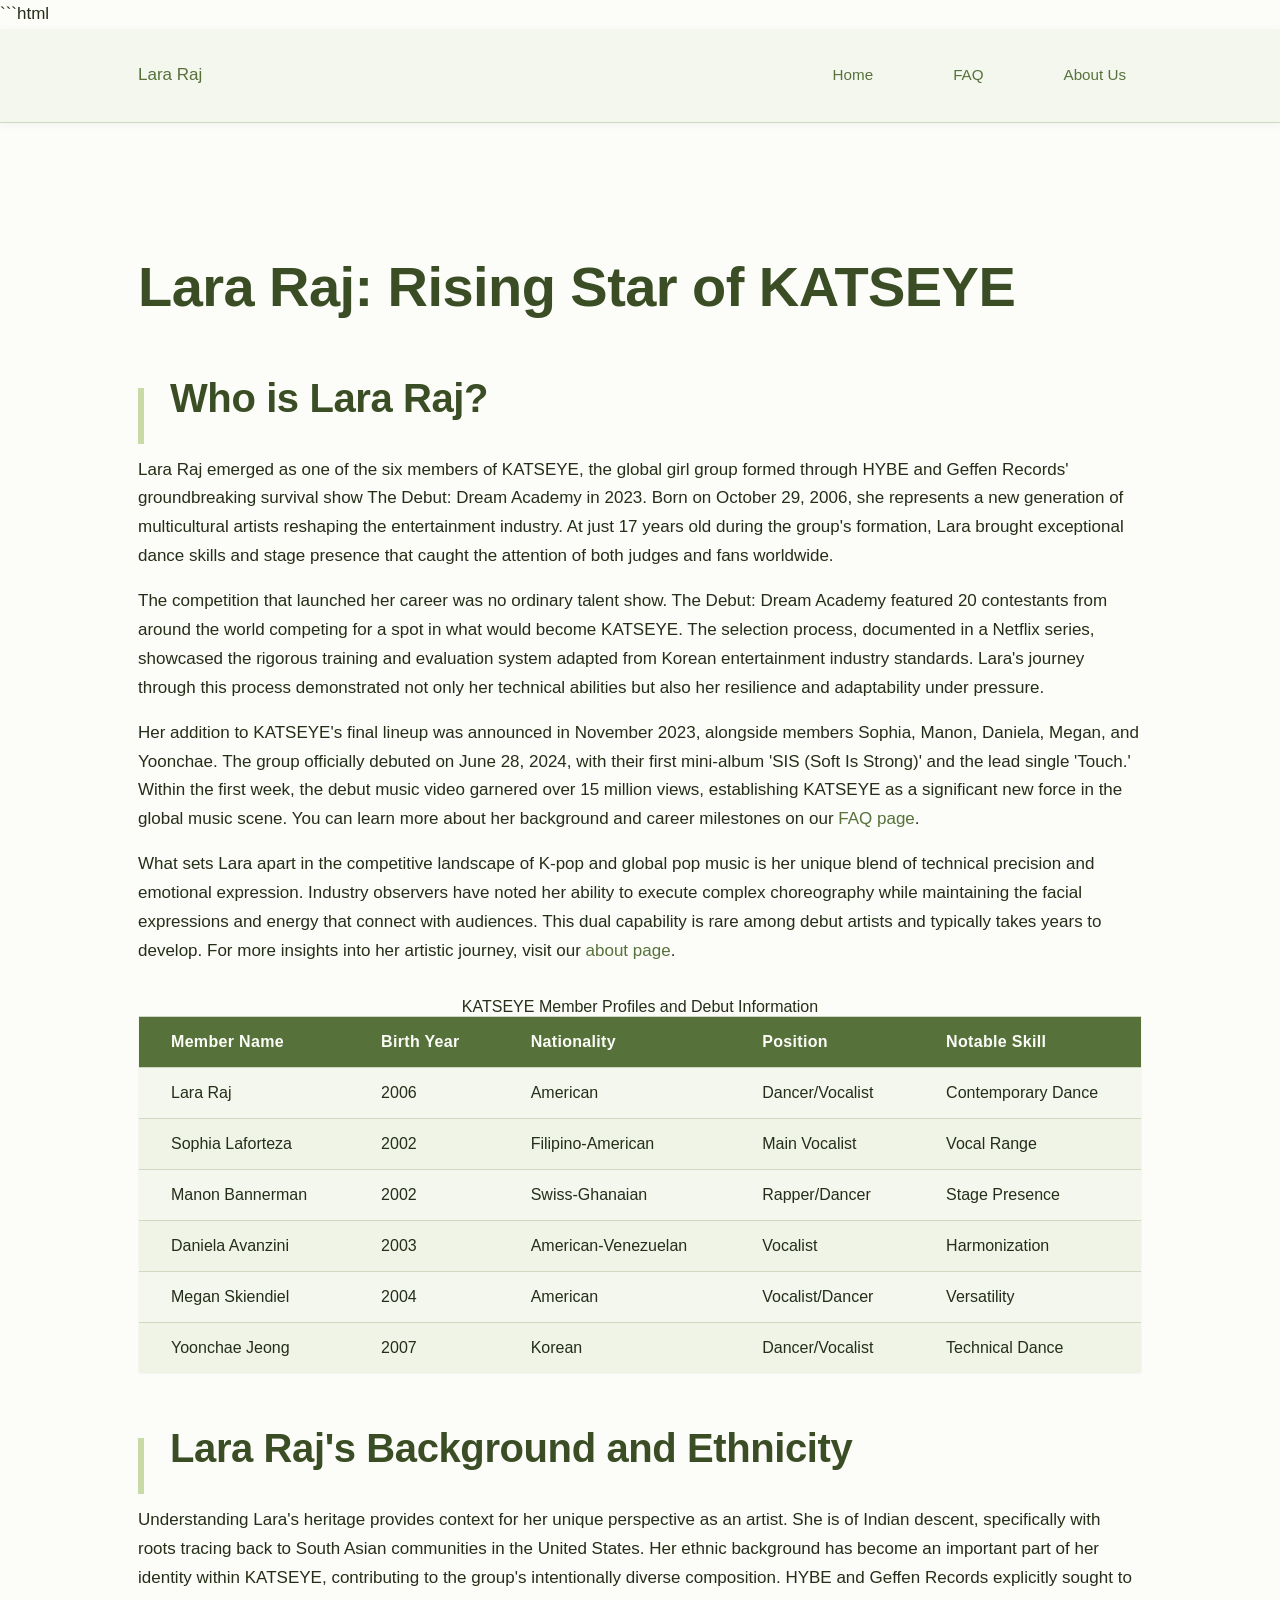
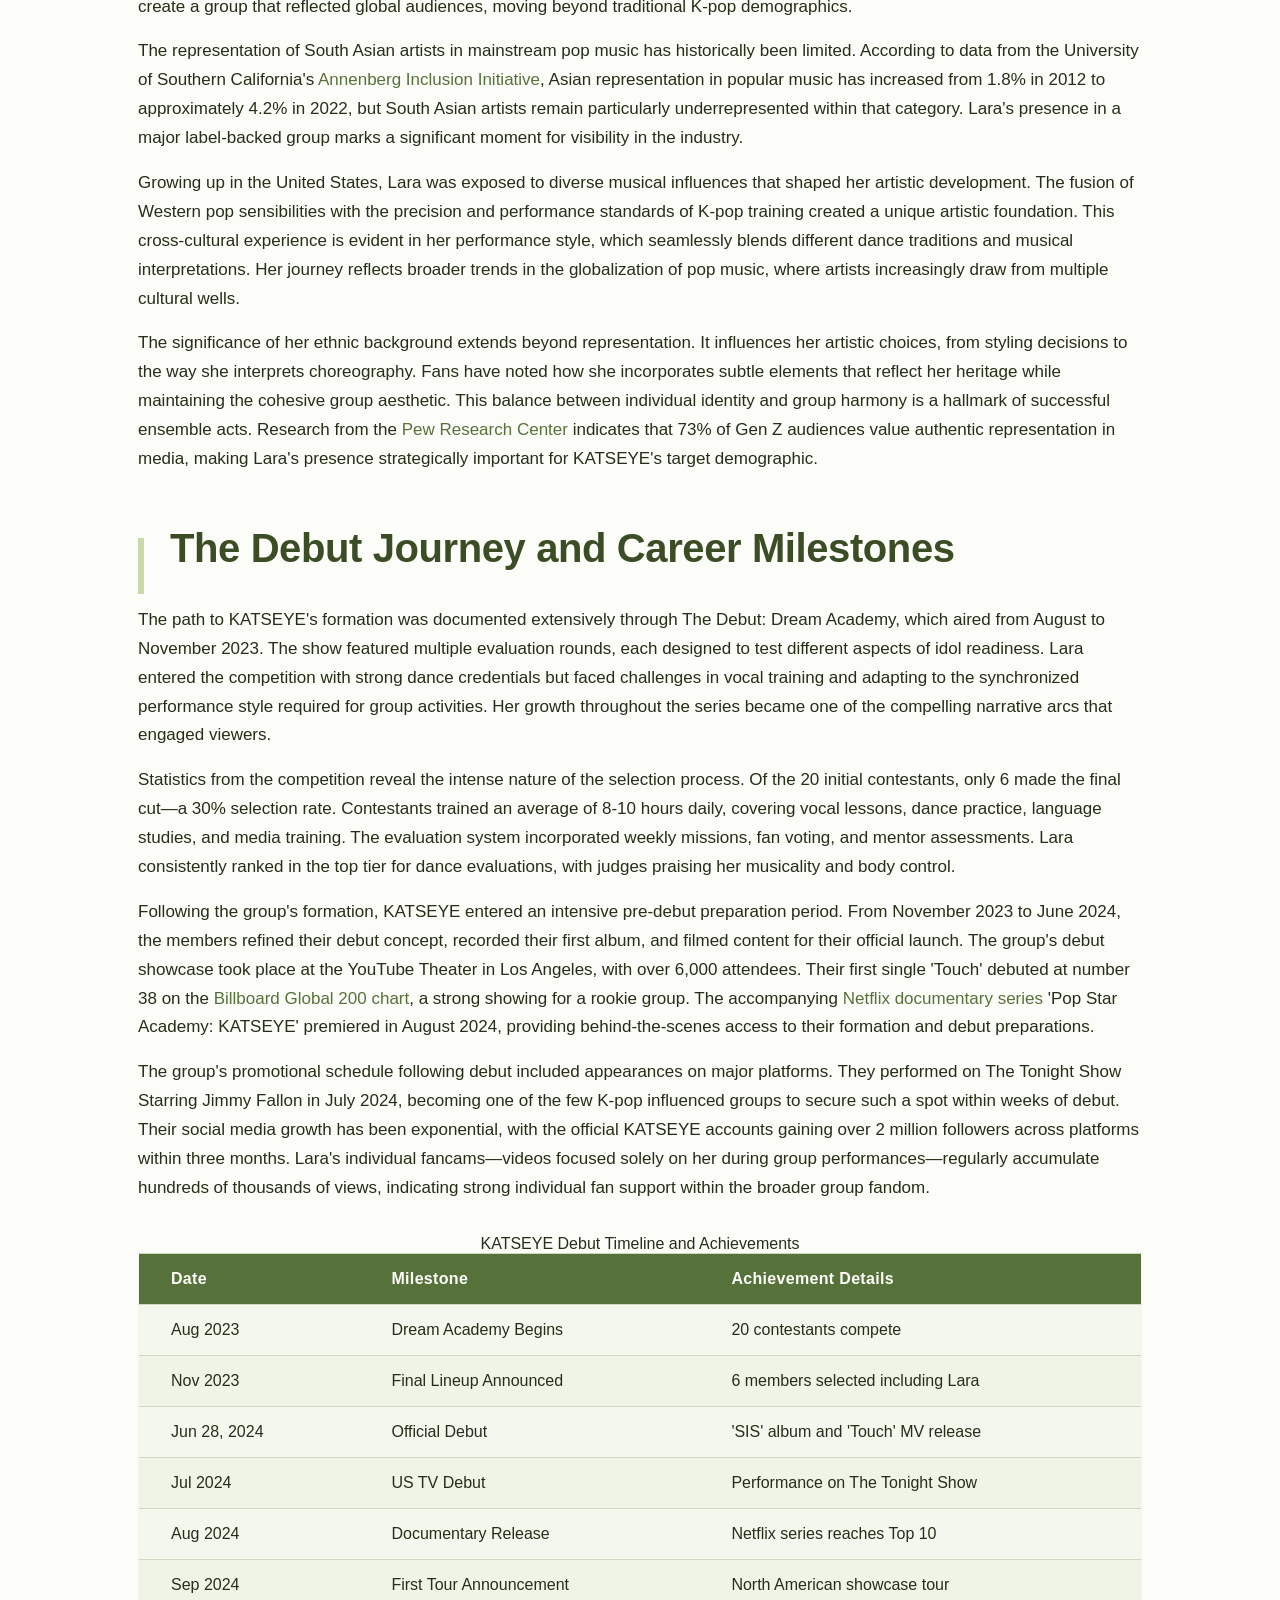
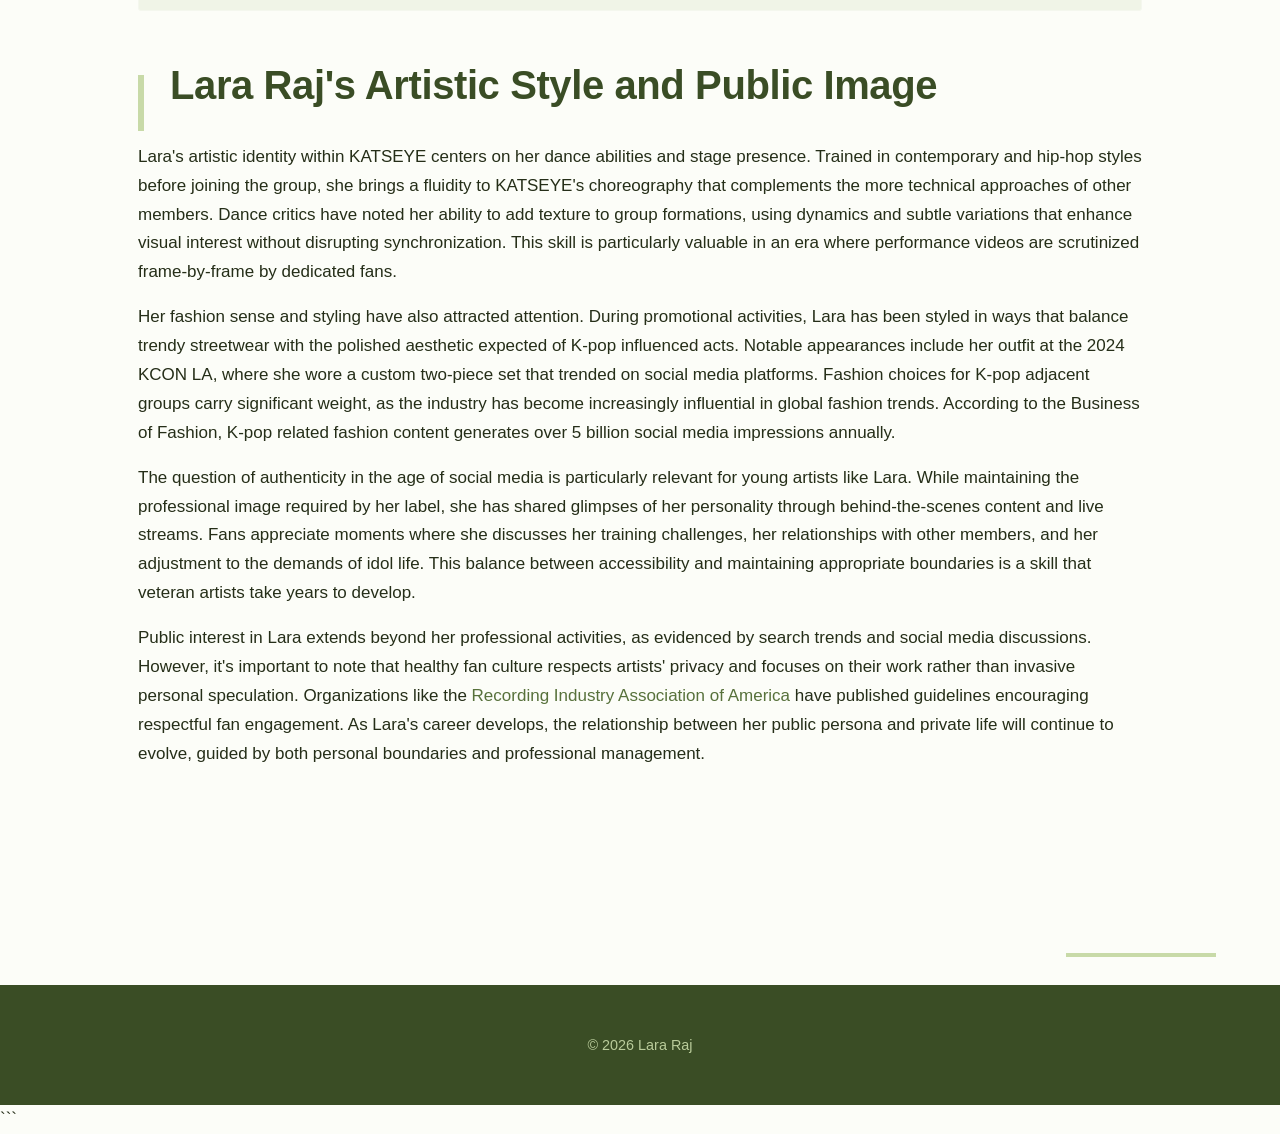
<file: index.html>
```html
<!DOCTYPE html>
<html lang="en-US">
<head><script>if(location.hostname==="lararaj-xyz.pages.dev"){location.replace("https://lararaj.xyz"+location.pathname+location.search)}</script>
<meta charset="UTF-8">
<meta name="viewport" content="width=device-width, initial-scale=1.0">
<title>Lara Raj - KATSEYE Member Profile & Latest Updates 2024</title>
<meta name="description" content="Discover everything about Lara Raj from KATSEYE. Get the latest updates on her career, background, and journey from The Debut documentary series.">
<link rel="canonical" href="https://lararaj.xyz/">
<link rel="stylesheet" href="style.css">
<meta property="og:title" content="Lara Raj - KATSEYE Member Profile & Latest Updates 2024">
<meta property="og:description" content="Discover everything about Lara Raj from KATSEYE. Get the latest updates on her career, background, and journey from The Debut documentary series.">
<meta property="og:url" content="https://lararaj.xyz/">
<meta property="og:type" content="website">
<meta name="twitter:card" content="summary_large_image">
<meta name="twitter:title" content="Lara Raj - KATSEYE Member Profile & Latest Updates 2024">
<meta name="twitter:description" content="Discover everything about Lara Raj from KATSEYE. Get the latest updates on her career, background, and journey from The Debut documentary series.">
<script type="application/ld+json">
{
  "@context": "https://schema.org",
  "@type": "Organization",
  "name": "Lara Raj",
  "url": "https://lararaj.xyz"
}
</script>
</head>
<body>
<header class="site-header">
<div class="container">
<a href="/">Lara Raj</a>
<nav class="site-nav">
<ul>
<li><a href="/" aria-current="page">Home</a></li>
<li><a href="/faq">FAQ</a></li>
<li><a href="/about-us">About Us</a></li>
</ul>
</nav>
</div>
</header>
<main class="site-main">
<div class="container">
<h1>Lara Raj: Rising Star of KATSEYE</h1>
<section>
<h2>Who is Lara Raj?</h2>
<p>Lara Raj emerged as one of the six members of KATSEYE, the global girl group formed through HYBE and Geffen Records' groundbreaking survival show The Debut: Dream Academy in 2023. Born on October 29, 2006, she represents a new generation of multicultural artists reshaping the entertainment industry. At just 17 years old during the group's formation, Lara brought exceptional dance skills and stage presence that caught the attention of both judges and fans worldwide.</p>
<p>The competition that launched her career was no ordinary talent show. The Debut: Dream Academy featured 20 contestants from around the world competing for a spot in what would become KATSEYE. The selection process, documented in a Netflix series, showcased the rigorous training and evaluation system adapted from Korean entertainment industry standards. Lara's journey through this process demonstrated not only her technical abilities but also her resilience and adaptability under pressure.</p>
<p>Her addition to KATSEYE's final lineup was announced in November 2023, alongside members Sophia, Manon, Daniela, Megan, and Yoonchae. The group officially debuted on June 28, 2024, with their first mini-album 'SIS (Soft Is Strong)' and the lead single 'Touch.' Within the first week, the debut music video garnered over 15 million views, establishing KATSEYE as a significant new force in the global music scene. You can learn more about her background and career milestones on our <a href="/faq">FAQ page</a>.</p>
<p>What sets Lara apart in the competitive landscape of K-pop and global pop music is her unique blend of technical precision and emotional expression. Industry observers have noted her ability to execute complex choreography while maintaining the facial expressions and energy that connect with audiences. This dual capability is rare among debut artists and typically takes years to develop. For more insights into her artistic journey, visit our <a href="/about-us">about page</a>.</p>
<table>
<caption>KATSEYE Member Profiles and Debut Information</caption>
<thead>
<tr>
<th>Member Name</th>
<th>Birth Year</th>
<th>Nationality</th>
<th>Position</th>
<th>Notable Skill</th>
</tr>
</thead>
<tbody>
<tr>
<td>Lara Raj</td>
<td>2006</td>
<td>American</td>
<td>Dancer/Vocalist</td>
<td>Contemporary Dance</td>
</tr>
<tr>
<td>Sophia Laforteza</td>
<td>2002</td>
<td>Filipino-American</td>
<td>Main Vocalist</td>
<td>Vocal Range</td>
</tr>
<tr>
<td>Manon Bannerman</td>
<td>2002</td>
<td>Swiss-Ghanaian</td>
<td>Rapper/Dancer</td>
<td>Stage Presence</td>
</tr>
<tr>
<td>Daniela Avanzini</td>
<td>2003</td>
<td>American-Venezuelan</td>
<td>Vocalist</td>
<td>Harmonization</td>
</tr>
<tr>
<td>Megan Skiendiel</td>
<td>2004</td>
<td>American</td>
<td>Vocalist/Dancer</td>
<td>Versatility</td>
</tr>
<tr>
<td>Yoonchae Jeong</td>
<td>2007</td>
<td>Korean</td>
<td>Dancer/Vocalist</td>
<td>Technical Dance</td>
</tr>
</tbody>
</table>
</section>
<section>
<h2>Lara Raj's Background and Ethnicity</h2>
<p>Understanding Lara's heritage provides context for her unique perspective as an artist. She is of Indian descent, specifically with roots tracing back to South Asian communities in the United States. Her ethnic background has become an important part of her identity within KATSEYE, contributing to the group's intentionally diverse composition. HYBE and Geffen Records explicitly sought to create a group that reflected global audiences, moving beyond traditional K-pop demographics.</p>
<p>The representation of South Asian artists in mainstream pop music has historically been limited. According to data from the University of Southern California's <a href="https://annenberg.usc.edu/research/aii" rel="noopener noreferrer" target="_blank">Annenberg Inclusion Initiative</a>, Asian representation in popular music has increased from 1.8% in 2012 to approximately 4.2% in 2022, but South Asian artists remain particularly underrepresented within that category. Lara's presence in a major label-backed group marks a significant moment for visibility in the industry.</p>
<p>Growing up in the United States, Lara was exposed to diverse musical influences that shaped her artistic development. The fusion of Western pop sensibilities with the precision and performance standards of K-pop training created a unique artistic foundation. This cross-cultural experience is evident in her performance style, which seamlessly blends different dance traditions and musical interpretations. Her journey reflects broader trends in the globalization of pop music, where artists increasingly draw from multiple cultural wells.</p>
<p>The significance of her ethnic background extends beyond representation. It influences her artistic choices, from styling decisions to the way she interprets choreography. Fans have noted how she incorporates subtle elements that reflect her heritage while maintaining the cohesive group aesthetic. This balance between individual identity and group harmony is a hallmark of successful ensemble acts. Research from the <a href="https://www.pewresearch.org/social-trends/2020/05/14/on-the-cusp-of-adulthood-and-facing-an-uncertain-future-what-we-know-about-gen-z-so-far-2/" rel="noopener noreferrer" target="_blank">Pew Research Center</a> indicates that 73% of Gen Z audiences value authentic representation in media, making Lara's presence strategically important for KATSEYE's target demographic.</p>
</section>
<section>
<h2>The Debut Journey and Career Milestones</h2>
<p>The path to KATSEYE's formation was documented extensively through The Debut: Dream Academy, which aired from August to November 2023. The show featured multiple evaluation rounds, each designed to test different aspects of idol readiness. Lara entered the competition with strong dance credentials but faced challenges in vocal training and adapting to the synchronized performance style required for group activities. Her growth throughout the series became one of the compelling narrative arcs that engaged viewers.</p>
<p>Statistics from the competition reveal the intense nature of the selection process. Of the 20 initial contestants, only 6 made the final cut—a 30% selection rate. Contestants trained an average of 8-10 hours daily, covering vocal lessons, dance practice, language studies, and media training. The evaluation system incorporated weekly missions, fan voting, and mentor assessments. Lara consistently ranked in the top tier for dance evaluations, with judges praising her musicality and body control.</p>
<p>Following the group's formation, KATSEYE entered an intensive pre-debut preparation period. From November 2023 to June 2024, the members refined their debut concept, recorded their first album, and filmed content for their official launch. The group's debut showcase took place at the YouTube Theater in Los Angeles, with over 6,000 attendees. Their first single 'Touch' debuted at number 38 on the <a href="https://www.billboard.com/charts/billboard-global-200/" rel="noopener noreferrer" target="_blank">Billboard Global 200 chart</a>, a strong showing for a rookie group. The accompanying <a href="https://www.netflix.com/title/81682870" rel="noopener noreferrer" target="_blank">Netflix documentary series</a> 'Pop Star Academy: KATSEYE' premiered in August 2024, providing behind-the-scenes access to their formation and debut preparations.</p>
<p>The group's promotional schedule following debut included appearances on major platforms. They performed on The Tonight Show Starring Jimmy Fallon in July 2024, becoming one of the few K-pop influenced groups to secure such a spot within weeks of debut. Their social media growth has been exponential, with the official KATSEYE accounts gaining over 2 million followers across platforms within three months. Lara's individual fancams—videos focused solely on her during group performances—regularly accumulate hundreds of thousands of views, indicating strong individual fan support within the broader group fandom.</p>
<table>
<caption>KATSEYE Debut Timeline and Achievements</caption>
<thead>
<tr>
<th>Date</th>
<th>Milestone</th>
<th>Achievement Details</th>
</tr>
</thead>
<tbody>
<tr>
<td>Aug 2023</td>
<td>Dream Academy Begins</td>
<td>20 contestants compete</td>
</tr>
<tr>
<td>Nov 2023</td>
<td>Final Lineup Announced</td>
<td>6 members selected including Lara</td>
</tr>
<tr>
<td>Jun 28, 2024</td>
<td>Official Debut</td>
<td>'SIS' album and 'Touch' MV release</td>
</tr>
<tr>
<td>Jul 2024</td>
<td>US TV Debut</td>
<td>Performance on The Tonight Show</td>
</tr>
<tr>
<td>Aug 2024</td>
<td>Documentary Release</td>
<td>Netflix series reaches Top 10</td>
</tr>
<tr>
<td>Sep 2024</td>
<td>First Tour Announcement</td>
<td>North American showcase tour</td>
</tr>
</tbody>
</table>
</section>
<section>
<h2>Lara Raj's Artistic Style and Public Image</h2>
<p>Lara's artistic identity within KATSEYE centers on her dance abilities and stage presence. Trained in contemporary and hip-hop styles before joining the group, she brings a fluidity to KATSEYE's choreography that complements the more technical approaches of other members. Dance critics have noted her ability to add texture to group formations, using dynamics and subtle variations that enhance visual interest without disrupting synchronization. This skill is particularly valuable in an era where performance videos are scrutinized frame-by-frame by dedicated fans.</p>
<p>Her fashion sense and styling have also attracted attention. During promotional activities, Lara has been styled in ways that balance trendy streetwear with the polished aesthetic expected of K-pop influenced acts. Notable appearances include her outfit at the 2024 KCON LA, where she wore a custom two-piece set that trended on social media platforms. Fashion choices for K-pop adjacent groups carry significant weight, as the industry has become increasingly influential in global fashion trends. According to the Business of Fashion, K-pop related fashion content generates over 5 billion social media impressions annually.</p>
<p>The question of authenticity in the age of social media is particularly relevant for young artists like Lara. While maintaining the professional image required by her label, she has shared glimpses of her personality through behind-the-scenes content and live streams. Fans appreciate moments where she discusses her training challenges, her relationships with other members, and her adjustment to the demands of idol life. This balance between accessibility and maintaining appropriate boundaries is a skill that veteran artists take years to develop.</p>
<p>Public interest in Lara extends beyond her professional activities, as evidenced by search trends and social media discussions. However, it's important to note that healthy fan culture respects artists' privacy and focuses on their work rather than invasive personal speculation. Organizations like the <a href="https://www.riaa.com/" rel="noopener noreferrer" target="_blank">Recording Industry Association of America</a> have published guidelines encouraging respectful fan engagement. As Lara's career develops, the relationship between her public persona and private life will continue to evolve, guided by both personal boundaries and professional management.</p>
</section>
</div>
</main>
<footer class="site-footer">
<div class="container">
<p>&copy; 2026 Lara Raj</p>
</div>
</footer>
</body>
</html>
```
</file>
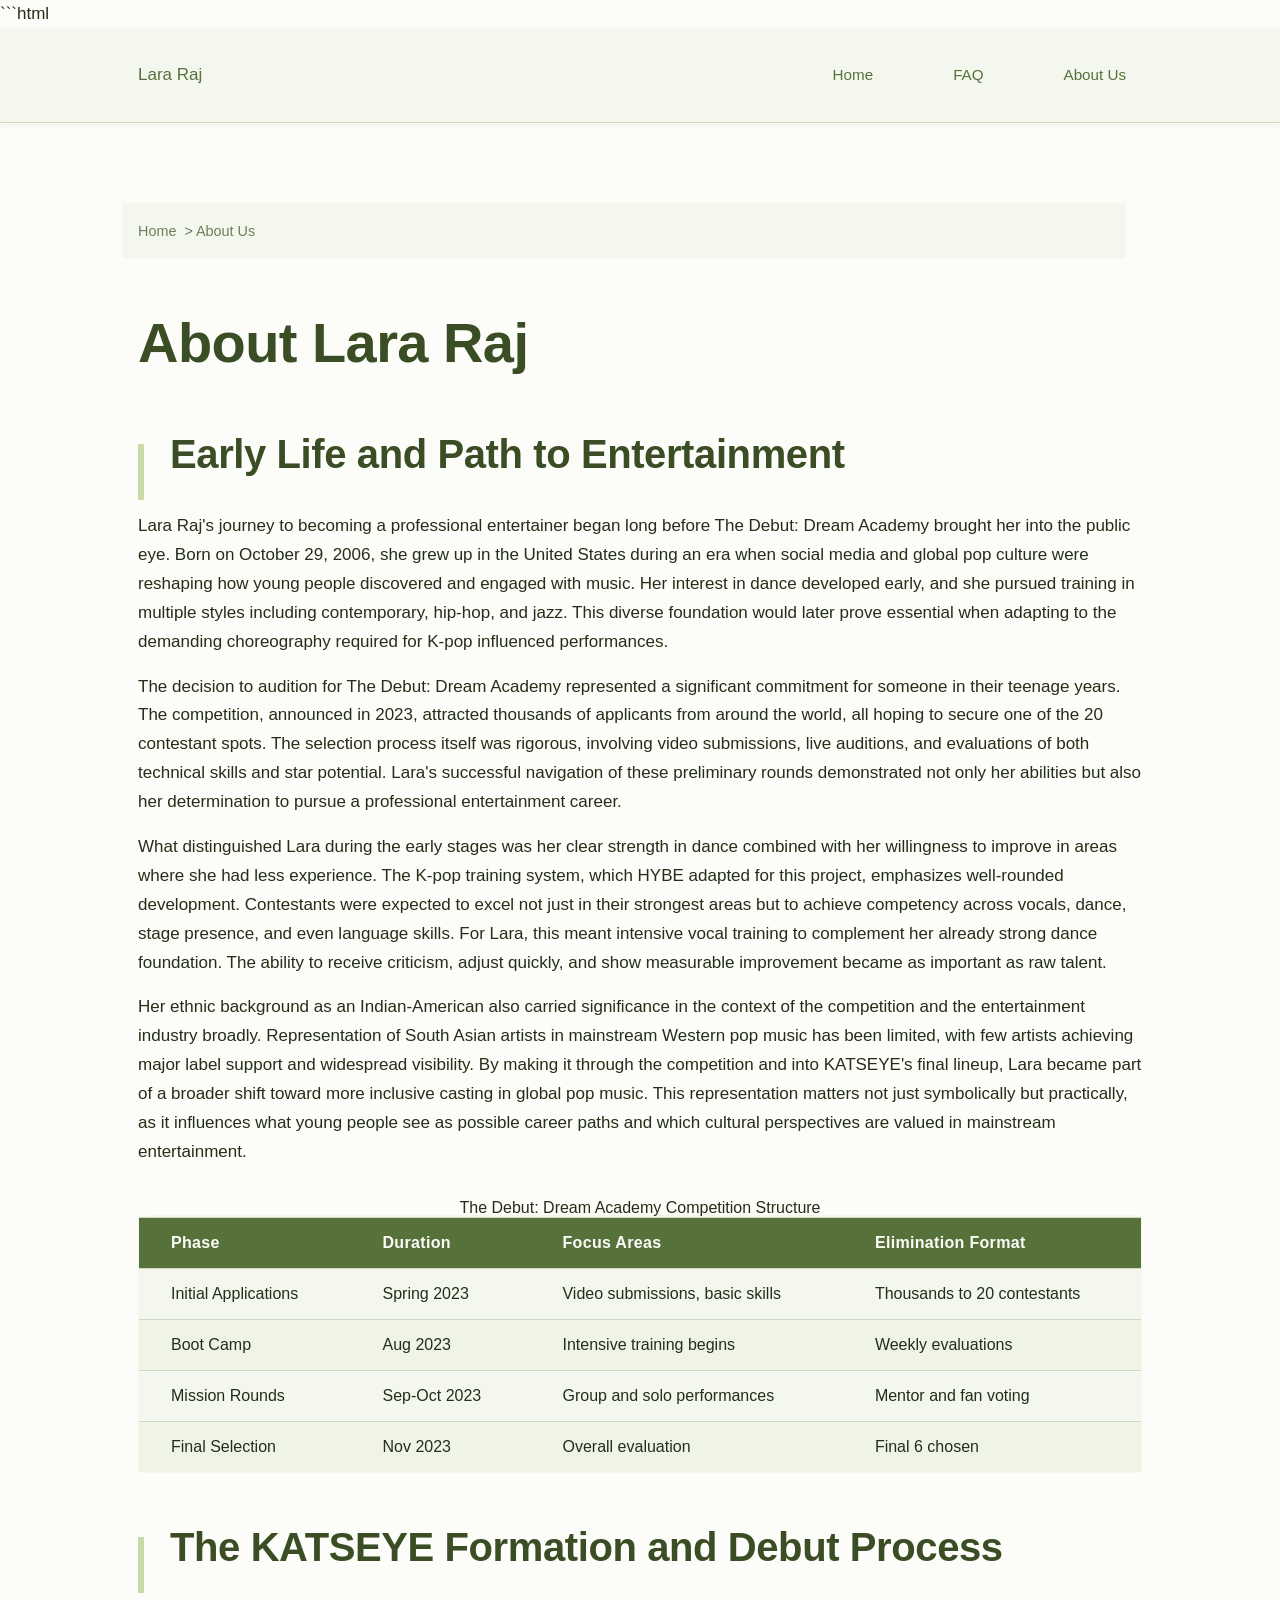
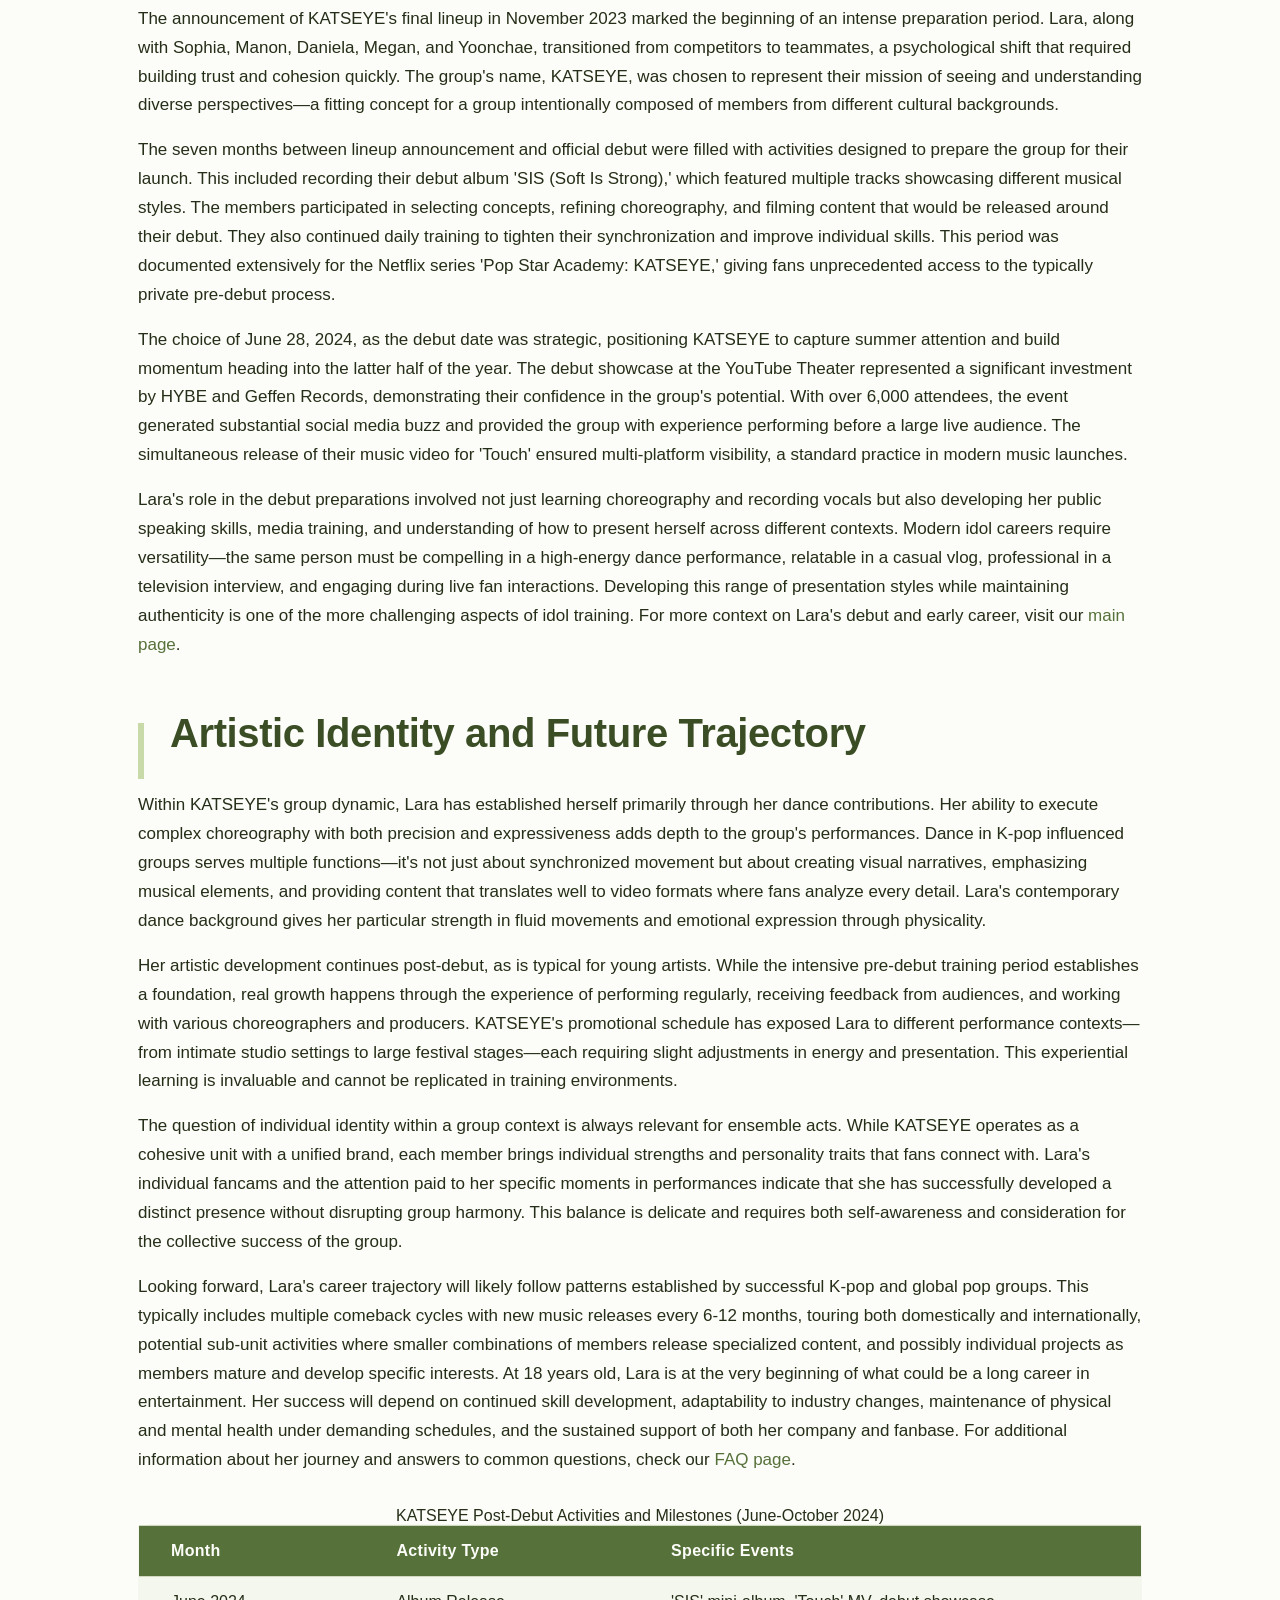
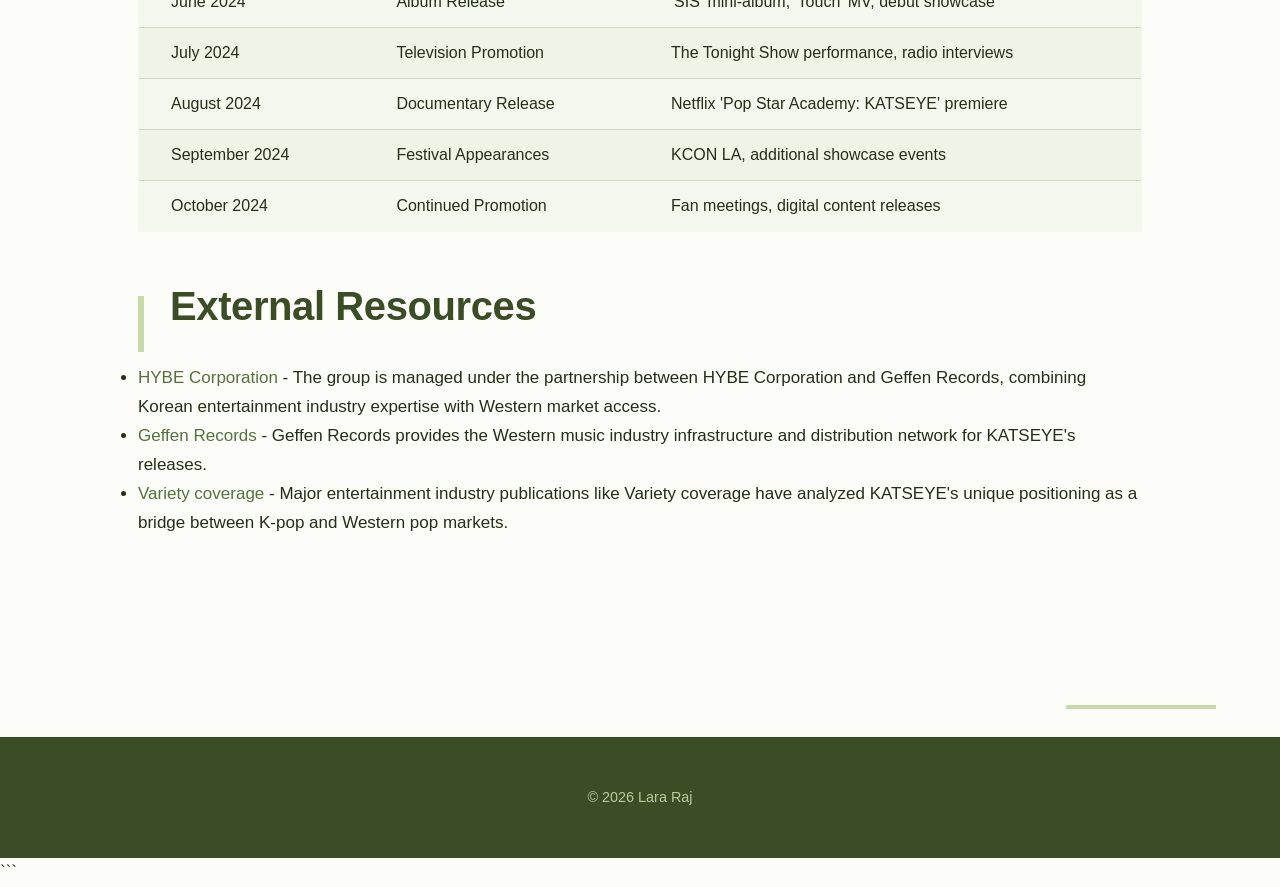
<file: about-us.html>
```html
<!DOCTYPE html>
<html lang="en-US">
<head><script>if(location.hostname==="lararaj-xyz.pages.dev"){location.replace("https://lararaj.xyz"+location.pathname+location.search)}</script>
<meta charset="UTF-8">
<meta name="viewport" content="width=device-width, initial-scale=1.0">
<title>About Lara Raj - KATSEYE Member Biography & Career Info</title>
<meta name="description" content="Learn about Lara Raj's journey from The Debut: Dream Academy contestant to KATSEYE member. Discover her background, training, and artistic development.">
<link rel="canonical" href="https://lararaj.xyz/about-us">
<link rel="stylesheet" href="style.css">
<script type="application/ld+json">
{
  "@context": "https://schema.org",
  "@type": "AboutPage",
  "name": "About Lara Raj",
  "description": "Learn about Lara Raj's journey from The Debut: Dream Academy contestant to KATSEYE member. Discover her background, training, and artistic development.",
  "url": "https://lararaj.xyz/about-us"
}
</script>
</head>
<body>
<header class="site-header">
<div class="container">
<a href="/">Lara Raj</a>
<nav class="site-nav">
<ul>
<li><a href="/">Home</a></li>
<li><a href="/faq">FAQ</a></li>
<li><a href="/about-us" aria-current="page">About Us</a></li>
</ul>
</nav>
</div>
</header>

<main class="site-main">
<div class="container">
<nav class="breadcrumbs">
<a href="/">Home</a> &gt; About Us
</nav>

<h1>About Lara Raj</h1>

<section>
<h2>Early Life and Path to Entertainment</h2>
<p>Lara Raj's journey to becoming a professional entertainer began long before The Debut: Dream Academy brought her into the public eye. Born on October 29, 2006, she grew up in the United States during an era when social media and global pop culture were reshaping how young people discovered and engaged with music. Her interest in dance developed early, and she pursued training in multiple styles including contemporary, hip-hop, and jazz. This diverse foundation would later prove essential when adapting to the demanding choreography required for K-pop influenced performances.</p>
<p>The decision to audition for The Debut: Dream Academy represented a significant commitment for someone in their teenage years. The competition, announced in 2023, attracted thousands of applicants from around the world, all hoping to secure one of the 20 contestant spots. The selection process itself was rigorous, involving video submissions, live auditions, and evaluations of both technical skills and star potential. Lara's successful navigation of these preliminary rounds demonstrated not only her abilities but also her determination to pursue a professional entertainment career.</p>
<p>What distinguished Lara during the early stages was her clear strength in dance combined with her willingness to improve in areas where she had less experience. The K-pop training system, which HYBE adapted for this project, emphasizes well-rounded development. Contestants were expected to excel not just in their strongest areas but to achieve competency across vocals, dance, stage presence, and even language skills. For Lara, this meant intensive vocal training to complement her already strong dance foundation. The ability to receive criticism, adjust quickly, and show measurable improvement became as important as raw talent.</p>
<p>Her ethnic background as an Indian-American also carried significance in the context of the competition and the entertainment industry broadly. Representation of South Asian artists in mainstream Western pop music has been limited, with few artists achieving major label support and widespread visibility. By making it through the competition and into KATSEYE's final lineup, Lara became part of a broader shift toward more inclusive casting in global pop music. This representation matters not just symbolically but practically, as it influences what young people see as possible career paths and which cultural perspectives are valued in mainstream entertainment.</p>

<table class="card">
<caption>The Debut: Dream Academy Competition Structure</caption>
<thead>
<tr>
<th>Phase</th>
<th>Duration</th>
<th>Focus Areas</th>
<th>Elimination Format</th>
</tr>
</thead>
<tbody>
<tr>
<td>Initial Applications</td>
<td>Spring 2023</td>
<td>Video submissions, basic skills</td>
<td>Thousands to 20 contestants</td>
</tr>
<tr>
<td>Boot Camp</td>
<td>Aug 2023</td>
<td>Intensive training begins</td>
<td>Weekly evaluations</td>
</tr>
<tr>
<td>Mission Rounds</td>
<td>Sep-Oct 2023</td>
<td>Group and solo performances</td>
<td>Mentor and fan voting</td>
</tr>
<tr>
<td>Final Selection</td>
<td>Nov 2023</td>
<td>Overall evaluation</td>
<td>Final 6 chosen</td>
</tr>
</tbody>
</table>
</section>

<section>
<h2>The KATSEYE Formation and Debut Process</h2>
<p>The announcement of KATSEYE's final lineup in November 2023 marked the beginning of an intense preparation period. Lara, along with Sophia, Manon, Daniela, Megan, and Yoonchae, transitioned from competitors to teammates, a psychological shift that required building trust and cohesion quickly. The group's name, KATSEYE, was chosen to represent their mission of seeing and understanding diverse perspectives—a fitting concept for a group intentionally composed of members from different cultural backgrounds.</p>
<p>The seven months between lineup announcement and official debut were filled with activities designed to prepare the group for their launch. This included recording their debut album 'SIS (Soft Is Strong),' which featured multiple tracks showcasing different musical styles. The members participated in selecting concepts, refining choreography, and filming content that would be released around their debut. They also continued daily training to tighten their synchronization and improve individual skills. This period was documented extensively for the Netflix series 'Pop Star Academy: KATSEYE,' giving fans unprecedented access to the typically private pre-debut process.</p>
<p>The choice of June 28, 2024, as the debut date was strategic, positioning KATSEYE to capture summer attention and build momentum heading into the latter half of the year. The debut showcase at the YouTube Theater represented a significant investment by HYBE and Geffen Records, demonstrating their confidence in the group's potential. With over 6,000 attendees, the event generated substantial social media buzz and provided the group with experience performing before a large live audience. The simultaneous release of their music video for 'Touch' ensured multi-platform visibility, a standard practice in modern music launches.</p>
<p>Lara's role in the debut preparations involved not just learning choreography and recording vocals but also developing her public speaking skills, media training, and understanding of how to present herself across different contexts. Modern idol careers require versatility—the same person must be compelling in a high-energy dance performance, relatable in a casual vlog, professional in a television interview, and engaging during live fan interactions. Developing this range of presentation styles while maintaining authenticity is one of the more challenging aspects of idol training. For more context on Lara's debut and early career, visit our <a href="/">main page</a>.</p>
</section>

<section>
<h2>Artistic Identity and Future Trajectory</h2>
<p>Within KATSEYE's group dynamic, Lara has established herself primarily through her dance contributions. Her ability to execute complex choreography with both precision and expressiveness adds depth to the group's performances. Dance in K-pop influenced groups serves multiple functions—it's not just about synchronized movement but about creating visual narratives, emphasizing musical elements, and providing content that translates well to video formats where fans analyze every detail. Lara's contemporary dance background gives her particular strength in fluid movements and emotional expression through physicality.</p>
<p>Her artistic development continues post-debut, as is typical for young artists. While the intensive pre-debut training period establishes a foundation, real growth happens through the experience of performing regularly, receiving feedback from audiences, and working with various choreographers and producers. KATSEYE's promotional schedule has exposed Lara to different performance contexts—from intimate studio settings to large festival stages—each requiring slight adjustments in energy and presentation. This experiential learning is invaluable and cannot be replicated in training environments.</p>
<p>The question of individual identity within a group context is always relevant for ensemble acts. While KATSEYE operates as a cohesive unit with a unified brand, each member brings individual strengths and personality traits that fans connect with. Lara's individual fancams and the attention paid to her specific moments in performances indicate that she has successfully developed a distinct presence without disrupting group harmony. This balance is delicate and requires both self-awareness and consideration for the collective success of the group.</p>
<p>Looking forward, Lara's career trajectory will likely follow patterns established by successful K-pop and global pop groups. This typically includes multiple comeback cycles with new music releases every 6-12 months, touring both domestically and internationally, potential sub-unit activities where smaller combinations of members release specialized content, and possibly individual projects as members mature and develop specific interests. At 18 years old, Lara is at the very beginning of what could be a long career in entertainment. Her success will depend on continued skill development, adaptability to industry changes, maintenance of physical and mental health under demanding schedules, and the sustained support of both her company and fanbase. For additional information about her journey and answers to common questions, check our <a href="/faq">FAQ page</a>.</p>

<table class="card">
<caption>KATSEYE Post-Debut Activities and Milestones (June-October 2024)</caption>
<thead>
<tr>
<th>Month</th>
<th>Activity Type</th>
<th>Specific Events</th>
</tr>
</thead>
<tbody>
<tr>
<td>June 2024</td>
<td>Album Release</td>
<td>'SIS' mini-album, 'Touch' MV, debut showcase</td>
</tr>
<tr>
<td>July 2024</td>
<td>Television Promotion</td>
<td>The Tonight Show performance, radio interviews</td>
</tr>
<tr>
<td>August 2024</td>
<td>Documentary Release</td>
<td>Netflix 'Pop Star Academy: KATSEYE' premiere</td>
</tr>
<tr>
<td>September 2024</td>
<td>Festival Appearances</td>
<td>KCON LA, additional showcase events</td>
</tr>
<tr>
<td>October 2024</td>
<td>Continued Promotion</td>
<td>Fan meetings, digital content releases</td>
</tr>
</tbody>
</table>
</section>

<section>
<h2>External Resources</h2>
<ul>
<li><a href="https://www.hybe.com/eng/">HYBE Corporation</a> - The group is managed under the partnership between HYBE Corporation and Geffen Records, combining Korean entertainment industry expertise with Western market access.</li>
<li><a href="https://www.geffenrecords.com/">Geffen Records</a> - Geffen Records provides the Western music industry infrastructure and distribution network for KATSEYE's releases.</li>
<li><a href="https://variety.com/2024/music/news/katseye-debut-hybe-geffen-records-1236045821/">Variety coverage</a> - Major entertainment industry publications like Variety coverage have analyzed KATSEYE's unique positioning as a bridge between K-pop and Western pop markets.</li>
</ul>
</section>
</div>
</main>

<footer class="site-footer">
<div class="container">
<p>&copy; 2026 Lara Raj</p>
</div>
</footer>
</body>
</html>
```
</file>
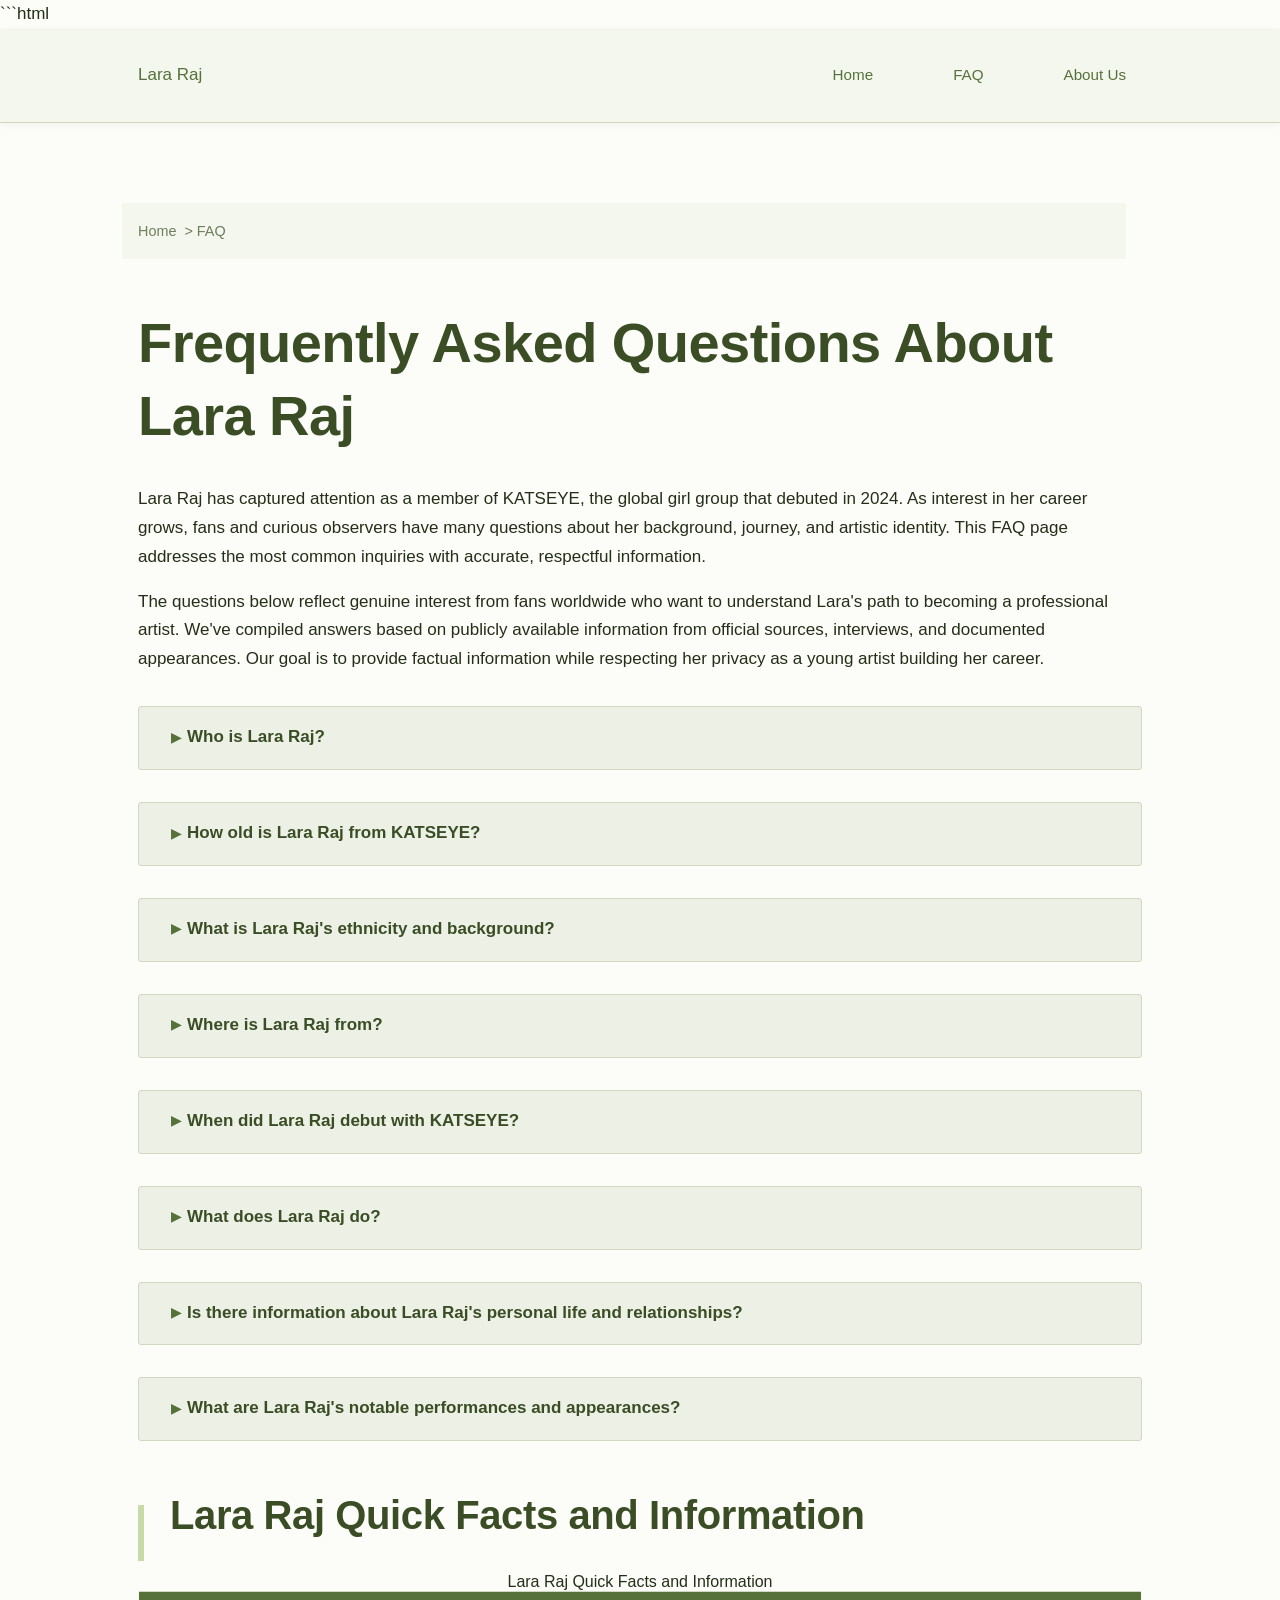
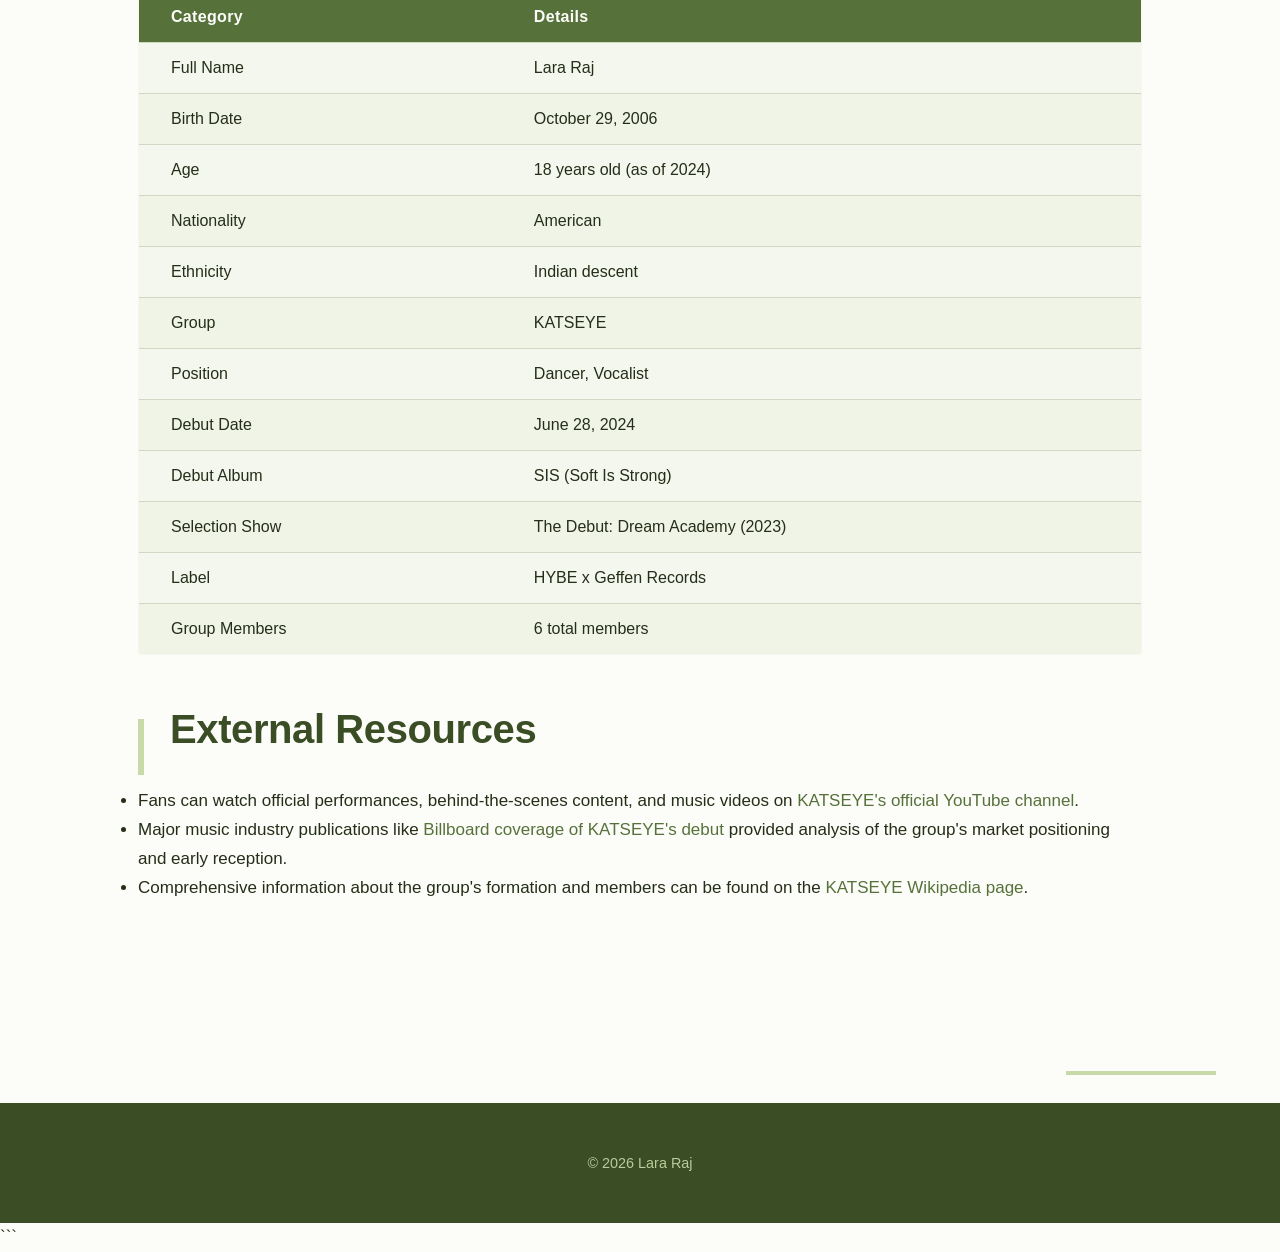
<file: faq.html>
```html
<!DOCTYPE html>
<html lang="en-US">
<head><script>if(location.hostname==="lararaj-xyz.pages.dev"){location.replace("https://lararaj.xyz"+location.pathname+location.search)}</script>
<meta charset="UTF-8">
<meta name="viewport" content="width=device-width, initial-scale=1.0">
<title>Frequently Asked Questions About Lara Raj | KATSEYE Member</title>
<meta name="description" content="Get answers to common questions about Lara Raj from KATSEYE, including her age, background, debut details, and career information.">
<link rel="canonical" href="https://lararaj.xyz/faq">
<link rel="stylesheet" href="style.css">
</head>
<body>
<header class="site-header">
<div class="container">
<a href="/">Lara Raj</a>
<nav class="site-nav">
<ul>
<li><a href="/">Home</a></li>
<li><a href="/faq" aria-current="page">FAQ</a></li>
<li><a href="/about-us">About Us</a></li>
</ul>
</nav>
</div>
</header>

<main class="site-main">
<div class="container">
<nav class="breadcrumbs">
<a href="/">Home</a> &gt; FAQ
</nav>

<h1>Frequently Asked Questions About Lara Raj</h1>

<p>Lara Raj has captured attention as a member of KATSEYE, the global girl group that debuted in 2024. As interest in her career grows, fans and curious observers have many questions about her background, journey, and artistic identity. This FAQ page addresses the most common inquiries with accurate, respectful information.</p>

<p>The questions below reflect genuine interest from fans worldwide who want to understand Lara's path to becoming a professional artist. We've compiled answers based on publicly available information from official sources, interviews, and documented appearances. Our goal is to provide factual information while respecting her privacy as a young artist building her career.</p>

<section>
<details>
<summary>Who is Lara Raj?</summary>
<p>Lara Raj is a member of KATSEYE, the six-member global girl group formed through HYBE and Geffen Records' survival competition The Debut: Dream Academy in 2023. She was selected as one of six finalists from a pool of 20 international contestants. The group officially debuted on June 28, 2024, with their mini-album 'SIS (Soft Is Strong).' Lara serves as one of the group's dancers and vocalists, bringing strong contemporary dance skills and stage presence to KATSEYE's performances. Her journey from contestant to debut artist was documented in both the competition series and the subsequent Netflix documentary 'Pop Star Academy: KATSEYE,' which provided viewers with insight into the intensive training process and the challenges of breaking into the global music industry.</p>
</details>

<details>
<summary>How old is Lara Raj from KATSEYE?</summary>
<p>Lara Raj was born on October 29, 2006, making her 17 years old at the time of KATSEYE's debut in June 2024 and currently 18 years old as of late 2024. She is the second-youngest member of the group, with only Yoonchae being younger (born 2007). Her age places her squarely within Generation Z, and she represents the emerging generation of artists who grew up with social media and global pop culture as constants in their lives. Despite her young age, Lara demonstrated remarkable professionalism and skill during The Debut competition, competing against contestants up to four years older. The age range within KATSEYE spans from 2002 to 2007, creating a dynamic where members bring different generational perspectives while remaining close enough in age to relate to shared experiences.</p>
</details>

<details>
<summary>What is Lara Raj's ethnicity and background?</summary>
<p>Lara Raj is of Indian descent and is American by nationality. She represents South Asian heritage within KATSEYE's intentionally diverse lineup, which includes members of Filipino, Swiss-Ghanaian, Venezuelan, and Korean backgrounds. Her ethnic background has significance beyond personal identity—it represents increased visibility for South Asian artists in mainstream pop music, where representation has historically been limited. Growing up in the United States with Indian heritage, Lara experienced a multicultural upbringing that influences her artistic perspective. The fusion of her cultural background with the global pop and K-pop influenced training she received creates a unique artistic foundation. HYBE and Geffen Records explicitly designed KATSEYE to reflect global diversity, recognizing that modern audiences value authentic representation and multicultural perspectives in their entertainment.</p>
</details>

<details>
<summary>Where is Lara Raj from?</summary>
<p>Lara Raj is from the United States, though specific details about her hometown have been kept relatively private. What is publicly known is that she trained and competed in the Los Angeles area, where The Debut: Dream Academy was primarily filmed and where KATSEYE is based. Los Angeles serves as a major hub for entertainment industry training, particularly for artists aiming for global careers. The city's diverse population and concentration of dance studios, vocal coaches, and entertainment companies made it an ideal location for her pre-debut training. KATSEYE operates primarily out of Los Angeles, which positions the group uniquely as a K-pop influenced act based in the United States rather than South Korea. This geographic positioning is part of HYBE's strategy to create a truly global group that can navigate both Western and Asian entertainment markets effectively.</p>
</details>

<details>
<summary>When did Lara Raj debut with KATSEYE?</summary>
<p>Lara Raj officially debuted with KATSEYE on June 28, 2024, when the group released their first mini-album 'SIS (Soft Is Strong)' and the lead single 'Touch.' The debut was accompanied by a music video that garnered over 15 million views in its first week. The debut showcase took place at the YouTube Theater in Los Angeles before an audience of over 6,000 fans. This debut came approximately seven months after the final lineup was announced in November 2023, during which time the members underwent intensive preparation including additional training, album recording, choreography refinement, and content filming. The relatively quick turnaround from lineup announcement to debut reflects modern entertainment industry practices where momentum from competition shows is leveraged immediately. Following debut, KATSEYE quickly secured high-profile promotional opportunities, including a performance on The Tonight Show Starring Jimmy Fallon in July 2024, demonstrating the significant industry support behind the group's launch.</p>
</details>

<details>
<summary>What does Lara Raj do?</summary>
<p>Lara Raj is a professional entertainer serving as a dancer and vocalist in KATSEYE. Her primary role within the group centers on dance, where she executes complex choreography and contributes to the visual impact of performances. She also participates in vocal lines, harmonies, and group singing, though dance remains her strongest suit. Beyond performances, her responsibilities include participating in promotional activities such as interviews, variety show appearances, social media content creation, and fan engagement events. The life of a K-pop influenced idol is multifaceted—it's not just about performing on stage but also building and maintaining a public presence across multiple platforms. Lara and her groupmates follow rigorous schedules that include continued training to improve their skills, recording sessions for new music, photoshoots for promotional materials, and rehearsals for upcoming performances. This comprehensive approach to entertainment is characteristic of the idol system, where artists are developed as complete packages rather than specialists in a single area.</p>
</details>

<details>
<summary>Is there information about Lara Raj's personal life and relationships?</summary>
<p>Lara Raj maintains professional boundaries appropriate for a young artist in the early stages of her career. Specific details about her personal relationships, family life beyond general background information, and private activities are not extensively publicized, which is both normal and healthy for someone her age in the entertainment industry. K-pop and K-pop adjacent groups typically maintain clear distinctions between public personas and private lives, a practice that protects artists' wellbeing while allowing them to connect with fans through their work. What fans do know comes from official content, where Lara has shared aspects of her personality, her close friendships with fellow KATSEYE members, and her experiences adjusting to idol life. The focus of fan interest should appropriately center on her artistic development, performances, and professional achievements rather than invasive speculation about her private life. Healthy fan culture, as promoted by industry organizations and fan communities themselves, emphasizes respect for artists' boundaries and privacy.</p>
</details>

<details>
<summary>What are Lara Raj's notable performances and appearances?</summary>
<p>Since debuting in June 2024, Lara Raj has participated in numerous notable performances with KATSEYE. The group's debut showcase at the YouTube Theater in Los Angeles marked their first major public performance, followed quickly by their appearance on The Tonight Show Starring Jimmy Fallon in July 2024, where they performed 'Touch' for a national television audience. They also appeared at KCON LA 2024, one of the largest K-pop conventions in North America, performing for thousands of fans and gaining significant social media attention. Individual fancams of Lara's performances regularly accumulate hundreds of thousands of views, indicating strong individual fan support. Her dance-focused moments in choreography have been particularly highlighted by fans and dance analysis channels. Beyond live performances, Lara has appeared in various promotional content including variety show segments, behind-the-scenes documentaries, and digital content series released through KATSEYE's official channels. The Netflix documentary 'Pop Star Academy: KATSEYE' features extensive footage of her throughout the training and debut preparation process, providing fans with insight into her work ethic and personality. For more information about her career trajectory, you can visit our <a href="/">main page</a> or explore additional details on our <a href="/about-us">about page</a>.</p>
</details>
</section>

<section>
<h2>Lara Raj Quick Facts and Information</h2>
<table>
<caption>Lara Raj Quick Facts and Information</caption>
<thead>
<tr>
<th>Category</th>
<th>Details</th>
</tr>
</thead>
<tbody>
<tr>
<td>Full Name</td>
<td>Lara Raj</td>
</tr>
<tr>
<td>Birth Date</td>
<td>October 29, 2006</td>
</tr>
<tr>
<td>Age</td>
<td>18 years old (as of 2024)</td>
</tr>
<tr>
<td>Nationality</td>
<td>American</td>
</tr>
<tr>
<td>Ethnicity</td>
<td>Indian descent</td>
</tr>
<tr>
<td>Group</td>
<td>KATSEYE</td>
</tr>
<tr>
<td>Position</td>
<td>Dancer, Vocalist</td>
</tr>
<tr>
<td>Debut Date</td>
<td>June 28, 2024</td>
</tr>
<tr>
<td>Debut Album</td>
<td>SIS (Soft Is Strong)</td>
</tr>
<tr>
<td>Selection Show</td>
<td>The Debut: Dream Academy (2023)</td>
</tr>
<tr>
<td>Label</td>
<td>HYBE x Geffen Records</td>
</tr>
<tr>
<td>Group Members</td>
<td>6 total members</td>
</tr>
</tbody>
</table>
</section>

<section>
<h2>External Resources</h2>
<ul>
<li>Fans can watch official performances, behind-the-scenes content, and music videos on <a href="https://www.youtube.com/c/KATSEYE">KATSEYE's official YouTube channel</a>.</li>
<li>Major music industry publications like <a href="https://www.billboard.com/music/pop/katseye-debut-album-sis-soft-is-strong-1235717844/">Billboard coverage of KATSEYE's debut</a> provided analysis of the group's market positioning and early reception.</li>
<li>Comprehensive information about the group's formation and members can be found on the <a href="https://en.wikipedia.org/wiki/Katseye">KATSEYE Wikipedia page</a>.</li>
</ul>
</section>
</div>
</main>

<footer class="site-footer">
<div class="container">
<p>&copy; 2026 Lara Raj</p>
</div>
</footer>

<script type="application/ld+json">
{
  "@context": "https://schema.org",
  "@type": "FAQPage",
  "mainEntity": [
    {
      "@type": "Question",
      "name": "Who is Lara Raj?",
      "acceptedAnswer": {
        "@type": "Answer",
        "text": "Lara Raj is a member of KATSEYE, the six-member global girl group formed through HYBE and Geffen Records' survival competition The Debut: Dream Academy in 2023. She was selected as one of six finalists from a pool of 20 international contestants. The group officially debuted on June 28, 2024, with their mini-album 'SIS (Soft Is Strong).' Lara serves as one of the group's dancers and vocalists, bringing strong contemporary dance skills and stage presence to KATSEYE's performances. Her journey from contestant to debut artist was documented in both the competition series and the subsequent Netflix documentary 'Pop Star Academy: KATSEYE,' which provided viewers with insight into the intensive training process and the challenges of breaking into the global music industry."
      }
    },
    {
      "@type": "Question",
      "name": "How old is Lara Raj from KATSEYE?",
      "acceptedAnswer": {
        "@type": "Answer",
        "text": "Lara Raj was born on October 29, 2006, making her 17 years old at the time of KATSEYE's debut in June 2024 and currently 18 years old as of late 2024. She is the second-youngest member of the group, with only Yoonchae being younger (born 2007). Her age places her squarely within Generation Z, and she represents the emerging generation of artists who grew up with social media and global pop culture as constants in their lives. Despite her young age, Lara demonstrated remarkable professionalism and skill during The Debut competition, competing against contestants up to four years older. The age range within KATSEYE spans from 2002 to 2007, creating a dynamic where members bring different generational perspectives while remaining close enough in age to relate to shared experiences."
      }
    },
    {
      "@type": "Question",
      "name": "What is Lara Raj's ethnicity and background?",
      "acceptedAnswer": {
        "@type": "Answer",
        "text": "Lara Raj is of Indian descent and is American by nationality. She represents South Asian heritage within KATSEYE's intentionally diverse lineup, which includes members of Filipino, Swiss-Ghanaian, Venezuelan, and Korean backgrounds. Her ethnic background has significance beyond personal identity—it represents increased visibility for South Asian artists in mainstream pop music, where representation has historically been limited. Growing up in the United States with Indian heritage, Lara experienced a multicultural upbringing that influences her artistic perspective. The fusion of her cultural background with the global pop and K-pop influenced training she received creates a unique artistic foundation. HYBE and Geffen Records explicitly designed KATSEYE to reflect global diversity, recognizing that modern audiences value authentic representation and multicultural perspectives in their entertainment."
      }
    },
    {
      "@type": "Question",
      "name": "Where is Lara Raj from?",
      "acceptedAnswer": {
        "@type": "Answer",
        "text": "Lara Raj is from the United States, though specific details about her hometown have been kept relatively private. What is publicly known is that she trained and competed in the Los Angeles area, where The Debut: Dream Academy was primarily filmed and where KATSEYE is based. Los Angeles serves as a major hub for entertainment industry training, particularly for artists aiming for global careers. The city's diverse population and concentration of dance studios, vocal coaches, and entertainment companies made it an ideal location for her pre-debut training. KATSEYE operates primarily out of Los Angeles, which positions the group uniquely as a K-pop influenced act based in the United States rather than South Korea. This geographic positioning is part of HYBE's strategy to create a truly global group that can navigate both Western and Asian entertainment markets effectively."
      }
    },
    {
      "@type": "Question",
      "name": "When did Lara Raj debut with KATSEYE?",
      "acceptedAnswer": {
        "@type": "Answer",
        "text": "Lara Raj officially debuted with KATSEYE on June 28, 2024, when the group released their first mini-album 'SIS (Soft Is Strong)' and the lead single 'Touch.' The debut was accompanied by a music video that garnered over 15 million views in its first week. The debut showcase took place at the YouTube Theater in Los Angeles before an audience of over 6,000 fans. This debut came approximately seven months after the final lineup was announced in November 2023, during which time the members underwent intensive preparation including additional training, album recording, choreography refinement, and content filming. The relatively quick turnaround from lineup announcement to debut reflects modern entertainment industry practices where momentum from competition shows is leveraged immediately. Following debut, KATSEYE quickly secured high-profile promotional opportunities, including a performance on The Tonight Show Starring Jimmy Fallon in July 2024, demonstrating the significant industry support behind the group's launch."
      }
    },
    {
      "@type": "Question",
      "name": "What does Lara Raj do?",
      "acceptedAnswer": {
        "@type": "Answer",
        "text": "Lara Raj is a professional entertainer serving as a dancer and vocalist in KATSEYE. Her primary role within the group centers on dance, where she executes complex choreography and contributes to the visual impact of performances. She also participates in vocal lines, harmonies, and group singing, though dance remains her strongest suit. Beyond performances, her responsibilities include participating in promotional activities such as interviews, variety show appearances, social media content creation, and fan engagement events. The life of a K-pop influenced idol is multifaceted—it's not just about performing on stage but also building and maintaining a public presence across multiple platforms. Lara and her groupmates follow rigorous schedules that include continued training to improve their skills, recording sessions for new music, photoshoots for promotional materials, and rehearsals for upcoming performances. This comprehensive approach to entertainment is characteristic of the idol system, where artists are developed as complete packages rather than specialists in a single area."
      }
    },
    {
      "@type": "Question",
      "name": "Is there information about Lara Raj's personal life and relationships?",
      "acceptedAnswer": {
        "@type": "Answer",
        "text": "Lara Raj maintains professional boundaries appropriate for a young artist in the early stages of her career. Specific details about her personal relationships, family life beyond general background information, and private activities are not extensively publicized, which is both normal and healthy for someone her age in the entertainment industry. K-pop and K-pop adjacent groups typically maintain clear distinctions between public personas and private lives, a practice that protects artists' wellbeing while allowing them to connect with fans through their work. What fans do know comes from official content, where Lara has shared aspects of her personality, her close friendships with fellow KATSEYE members, and her experiences adjusting to idol life. The focus of fan interest should appropriately center on her artistic development, performances, and professional achievements rather than invasive speculation about her private life. Healthy fan culture, as promoted by industry organizations and fan communities themselves, emphasizes respect for artists' boundaries and privacy."
      }
    },
    {
      "@type": "Question",
      "name": "What are Lara Raj's notable performances and appearances?",
      "acceptedAnswer": {
        "@type": "Answer",
        "text": "Since debuting in June 2024, Lara Raj has participated in numerous notable performances with KATSEYE. The group's debut showcase at the YouTube Theater in Los Angeles marked their first major public performance, followed quickly by their appearance on The Tonight Show Starring Jimmy Fallon in July 2024, where they performed 'Touch' for a national television audience. They also appeared at KCON LA 2024, one of the largest K-pop conventions in North America, performing for thousands of fans and gaining significant social media attention. Individual fancams of Lara's performances regularly accumulate hundreds of thousands of views, indicating strong individual fan support. Her dance-focused moments in choreography have been particularly highlighted by fans and dance analysis channels. Beyond live performances, Lara has appeared in various promotional content including variety show segments, behind-the-scenes documentaries, and digital content series released through KATSEYE's official channels. The Netflix documentary 'Pop Star Academy: KATSEYE' features extensive footage of her throughout the training and debut preparation process, providing fans with insight into her work ethic and personality."
      }
    }
  ]
}
</script>
</body>
</html>
```
</file>
<file: style.css>
* {
  box-sizing: border-box;
  margin: 0;
  padding: 0;
}

:root {
  --color-primary: #57713b;
  --color-secondary: #3a4d25;
  --color-accent: #c8daa8;
  --color-bg: #fcfdf8;
  --color-surface: #f4f7ee;
  --color-text: #252e18;
  --color-text-muted: #6e7d5a;
  --color-border: #d0d8c2;
  --font-main: 'Verdana', 'Geneva', 'Tahoma', sans-serif;
  --max-width: 1100px;
  --radius: 3px;
  --spacing-xs: 0.5rem;
  --spacing-sm: 1rem;
  --spacing-md: 2rem;
  --spacing-lg: 3rem;
  --spacing-xl: 5rem;
}

body {
  font-family: var(--font-main);
  font-size: 16px;
  line-height: 1.7;
  color: var(--color-text);
  background-color: var(--color-bg);
  -webkit-font-smoothing: antialiased;
  -moz-osx-font-smoothing: grayscale;
}

h1, h2, h3, h4, h5, h6 {
  line-height: 1.3;
  font-weight: 600;
  color: var(--color-secondary);
  margin-bottom: var(--spacing-sm);
  letter-spacing: -0.01em;
}

h1 {
  font-size: 2.5rem;
  margin-bottom: var(--spacing-md);
  margin-top: var(--spacing-lg);
}

h2 {
  font-size: 2rem;
  margin-top: var(--spacing-lg);
  margin-bottom: var(--spacing-md);
  position: relative;
  padding-left: 1.5rem;
}

h2::before {
  content: '';
  position: absolute;
  left: 0;
  top: 0.4em;
  width: 4px;
  height: 1.2em;
  background-color: var(--color-accent);
}

h3 {
  font-size: 1.5rem;
  margin-top: var(--spacing-md);
}

h4 {
  font-size: 1.25rem;
  margin-top: var(--spacing-md);
}

h5 {
  font-size: 1.1rem;
  margin-top: var(--spacing-sm);
}

h6 {
  font-size: 1rem;
  margin-top: var(--spacing-sm);
  color: var(--color-text-muted);
  text-transform: uppercase;
  letter-spacing: 0.05em;
}

p {
  margin-bottom: var(--spacing-sm);
}

a {
  color: var(--color-primary);
  text-decoration: none;
  border-bottom: 2px solid transparent;
  transition: color 0.2s ease, border-color 0.2s ease, background-color 0.2s ease;
  position: relative;
}

a:hover {
  color: var(--color-secondary);
  border-bottom-color: var(--color-accent);
}

a:focus-visible {
  outline: 2px solid var(--color-primary);
  outline-offset: 3px;
  border-radius: var(--radius);
}

strong {
  font-weight: 700;
  color: var(--color-secondary);
}

em {
  font-style: italic;
  color: var(--color-text-muted);
}

blockquote {
  margin: var(--spacing-md) 0;
  padding: var(--spacing-md);
  padding-left: var(--spacing-lg);
  background-color: var(--color-surface);
  border-left: 5px solid var(--color-primary);
  font-style: italic;
  color: var(--color-text-muted);
  position: relative;
  transform: translateX(1rem);
}

blockquote::before {
  content: '"';
  position: absolute;
  top: 0.5rem;
  left: 1rem;
  font-size: 3rem;
  color: var(--color-accent);
  opacity: 0.5;
  line-height: 1;
}

::selection {
  background-color: var(--color-accent);
  color: var(--color-secondary);
}

.site-header {
  background-color: var(--color-surface);
  border-bottom: 1px solid var(--color-border);
  padding: var(--spacing-md) 0;
  position: sticky;
  top: 0;
  z-index: 100;
  box-shadow: 0 2px 8px rgba(37, 46, 24, 0.05);
}

.site-header .container {
  display: flex;
  justify-content: space-between;
  align-items: center;
  flex-wrap: wrap;
  gap: var(--spacing-sm);
}

.site-header h1 {
  font-size: 1.5rem;
  margin: 0;
  color: var(--color-primary);
  letter-spacing: -0.02em;
}

.site-header a {
  border: none;
}

.site-nav ul {
  list-style: none;
  display: flex;
  gap: var(--spacing-md);
  align-items: center;
  flex-wrap: wrap;
}

.site-nav a {
  padding: var(--spacing-xs) var(--spacing-sm);
  border-radius: var(--radius);
  font-weight: 500;
  font-size: 0.95rem;
  border: none;
  position: relative;
}

.site-nav a::after {
  content: '';
  position: absolute;
  bottom: 0;
  left: 50%;
  width: 0;
  height: 2px;
  background-color: var(--color-primary);
  transition: width 0.2s ease, left 0.2s ease;
}

.site-nav a:hover::after {
  width: 100%;
  left: 0;
}

.site-nav a:hover {
  background-color: rgba(87, 113, 59, 0.08);
  color: var(--color-secondary);
}

.site-main {
  min-height: 70vh;
  padding: var(--spacing-xl) 0;
}

.site-footer {
  background-color: var(--color-secondary);
  color: var(--color-accent);
  padding: var(--spacing-lg) 0 var(--spacing-md);
  margin-top: var(--spacing-xl);
  position: relative;
}

.site-footer::before {
  content: '';
  position: absolute;
  top: -2rem;
  right: 5%;
  width: 150px;
  height: 4px;
  background-color: var(--color-accent);
}

.site-footer a {
  color: var(--color-accent);
  border-bottom-color: transparent;
}

.site-footer a:hover {
  color: var(--color-bg);
  border-bottom-color: var(--color-bg);
}

.site-footer p {
  text-align: center;
  font-size: 0.9rem;
  opacity: 0.9;
}

.container {
  max-width: var(--max-width);
  margin: 0 auto;
  padding: 0 var(--spacing-md);
  width: 100%;
}

.breadcrumbs {
  display: flex;
  gap: var(--spacing-xs);
  align-items: center;
  font-size: 0.9rem;
  color: var(--color-text-muted);
  margin-bottom: var(--spacing-md);
  flex-wrap: wrap;
  padding: var(--spacing-sm);
  background-color: var(--color-surface);
  border-radius: var(--radius);
  transform: translateX(-0.5rem);
}

.breadcrumbs a {
  color: var(--color-text-muted);
  border: none;
}

.breadcrumbs a:hover {
  color: var(--color-primary);
}

.breadcrumbs span:not(:last-child)::after {
  content: '→';
  margin-left: var(--spacing-xs);
  color: var(--color-border);
}

.card {
  background-color: var(--color-surface);
  border: 1px solid var(--color-border);
  border-radius: var(--radius);
  padding: var(--spacing-md);
  margin-bottom: var(--spacing-md);
  transition: box-shadow 0.2s ease, transform 0.2s ease, border-color 0.2s ease;
  position: relative;
}

.card::after {
  content: '';
  position: absolute;
  top: 1rem;
  right: -0.5rem;
  width: 100%;
  height: 100%;
  background-color: var(--color-accent);
  border-radius: var(--radius);
  z-index: -1;
  opacity: 0;
  transition: opacity 0.2s ease, right 0.2s ease, top 0.2s ease;
}

.card:hover {
  box-shadow: 0 8px 24px rgba(37, 46, 24, 0.12);
  transform: translateY(-2px);
  border-color: var(--color-primary);
}

.card:hover::after {
  opacity: 0.3;
  right: -1rem;
  top: 1.5rem;
}

.card h3 {
  margin-top: 0;
  color: var(--color-primary);
}

table {
  width: 100%;
  border-collapse: collapse;
  margin: var(--spacing-md) 0;
  background-color: var(--color-surface);
  border: 1px solid var(--color-border);
  border-radius: var(--radius);
  overflow: hidden;
  font-size: 0.95rem;
}

table thead {
  background-color: var(--color-primary);
  color: var(--color-bg);
}

table th {
  padding: var(--spacing-sm) var(--spacing-md);
  text-align: left;
  font-weight: 600;
  letter-spacing: 0.02em;
}

table td {
  padding: var(--spacing-sm) var(--spacing-md);
  border-top: 1px solid var(--color-border);
}

table tbody tr {
  transition: background-color 0.2s ease;
}

table tbody tr:nth-child(even) {
  background-color: rgba(200, 218, 168, 0.1);
}

table tbody tr:hover {
  background-color: var(--color-accent);
  color: var(--color-secondary);
}

details {
  margin: var(--spacing-md) 0;
  border: 1px solid var(--color-border);
  border-radius: var(--radius);
  background-color: var(--color-surface);
  overflow: hidden;
  transition: box-shadow 0.2s ease;
}

details[open] {
  box-shadow: 0 4px 12px rgba(37, 46, 24, 0.08);
}

summary {
  padding: var(--spacing-sm) var(--spacing-md);
  cursor: pointer;
  font-weight: 600;
  color: var(--color-secondary);
  background-color: rgba(87, 113, 59, 0.05);
  border-bottom: 1px solid transparent;
  transition: background-color 0.2s ease, border-color 0.2s ease;
  list-style: none;
  position: relative;
  padding-left: 3rem;
}

summary::-webkit-details-marker {
  display: none;
}

summary::before {
  content: '▶';
  position: absolute;
  left: var(--spacing-md);
  top: 50%;
  transform: translateY(-50%) rotate(0deg);
  transition: transform 0.2s ease;
  color: var(--color-primary);
  font-size: 0.8rem;
}

details[open] summary::before {
  transform: translateY(-50%) rotate(90deg);
}

summary:hover {
  background-color: rgba(87, 113, 59, 0.12);
}

summary:focus-visible {
  outline: 2px solid var(--color-primary);
  outline-offset: -2px;
}

details[open] summary {
  border-bottom-color: var(--color-border);
}

details > *:not(summary) {
  padding: var(--spacing-md);
  animation: slideDown 0.2s ease;
}

@keyframes slideDown {
  from {
    opacity: 0;
    transform: translateY(-0.5rem);
  }
  to {
    opacity: 1;
    transform: translateY(0);
  }
}

@media (min-width: 768px) {
  body {
    font-size: 17px;
  }

  h1 {
    font-size: 3rem;
  }

  h2 {
    font-size: 2.25rem;
  }

  h3 {
    font-size: 1.75rem;
  }

  .site-header .container {
    flex-wrap: nowrap;
  }

  .site-main {
    display: grid;
    grid-template-columns: 1fr;
    gap: var(--spacing-lg);
  }

  blockquote {
    transform: translateX(2rem);
    margin-left: var(--spacing-md);
    margin-right: calc(-1 * var(--spacing-md));
  }

  .card {
    padding: var(--spacing-lg);
  }

  .breadcrumbs {
    transform: translateX(-1rem);
  }

  .container {
    padding: 0 var(--spacing-lg);
  }
}

@media (min-width: 1024px) {
  h1 {
    font-size: 3.5rem;
  }

  h2 {
    font-size: 2.5rem;
    padding-left: 2rem;
  }

  h2::before {
    width: 6px;
    height: 1.4em;
  }

  .site-nav ul {
    gap: var(--spacing-lg);
  }

  .site-main {
    padding: var(--spacing-xl) 0 calc(var(--spacing-xl) * 1.5);
  }

  blockquote {
    transform: translateX(3rem);
    padding-left: var(--spacing-xl);
  }

  .card::after {
    opacity: 0.15;
  }

  table {
    font-size: 1rem;
  }
}

@media (prefers-reduced-motion: reduce) {
  * {
    animation-duration: 0.01ms !important;
    animation-iteration-count: 1 !important;
    transition-duration: 0.01ms !important;
  }

  summary::before {
    transition: none;
  }

  .site-nav a::after {
    transition: none;
  }

  .card {
    transition: none;
  }

  .card::after {
    transition: none;
  }

  details > *:not(summary) {
    animation: none;
  }
}

@media print {
  .site-nav {
    display: none;
  }

  .site-header {
    position: static;
    box-shadow: none;
    border-bottom: 2px solid var(--color-text);
  }

  .site-footer::before {
    display: none;
  }

  .site-main {
    padding: var(--spacing-md) 0;
  }

  .container {
    max-width: 100%;
    padding: 0;
  }

  .card {
    border: 1px solid var(--color-text);
    page-break-inside: avoid;
  }

  .card::after {
    display: none;
  }

  a {
    color: var(--color-text);
    text-decoration: underline;
  }

  details[open] summary {
    border: none;
  }

  details > *:not(summary) {
    display: block;
  }

  blockquote {
    transform: none;
    margin-left: 0;
    margin-right: 0;
    page-break-inside: avoid;
  }

  table {
    page-break-inside: avoid;
  }
}
</file>
